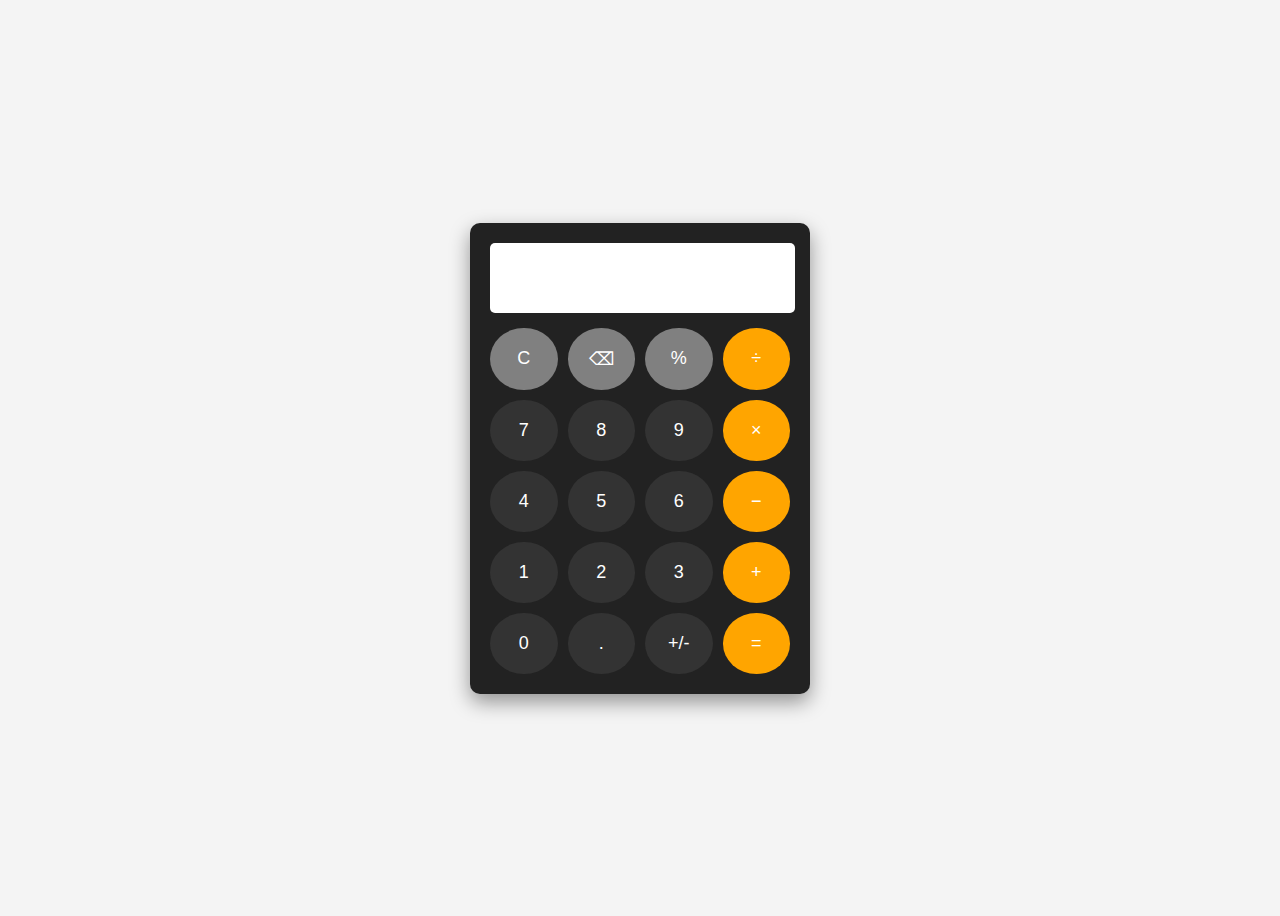
<file: calculator-project/index.html>
<!DOCTYPE html>
<html lang="en">
<head>
  <meta charset="UTF-8" />
  <meta name="viewport" content="width=device-width, initial-scale=1.0"/>
  <title>Simple Calculator</title>
  <link rel="stylesheet" href="style.css" />
</head>
<body>
  <div class="calculator">
    <input type="text" id="display" disabled />
    <div class="buttons">
      <button onclick="clearDisplay()" class="specials">C</button>
      <button onclick="deleteLast()" class="specials">⌫</button>
      <button onclick="appendValue('%')" class="specials">%</button>
      <button onclick="appendValue('/')" class="operation">÷</button>

      <button onclick="appendValue('7')">7</button>
      <button onclick="appendValue('8')">8</button>
      <button onclick="appendValue('9')">9</button>
      <button onclick="appendValue('*')" class="operation">×</button>

      <button onclick="appendValue('4')">4</button>
      <button onclick="appendValue('5')">5</button>
      <button onclick="appendValue('6')">6</button>
      <button onclick="appendValue('-')" class="operation">−</button>

      <button onclick="appendValue('1')">1</button>
      <button onclick="appendValue('2')">2</button>
      <button onclick="appendValue('3')">3</button>
      <button onclick="appendValue('+')" class="operation">+</button>

      <button onclick="appendValue('0')" >0</button>
      <button onclick="appendValue('.')">.</button>
      <button onclick="invertSign()">+/-</button>
      <button onclick="calculate()" class="operation">=</button>
    </div>
  </div>

  <script src="script.js"></script>
</body>
</html>
</file>
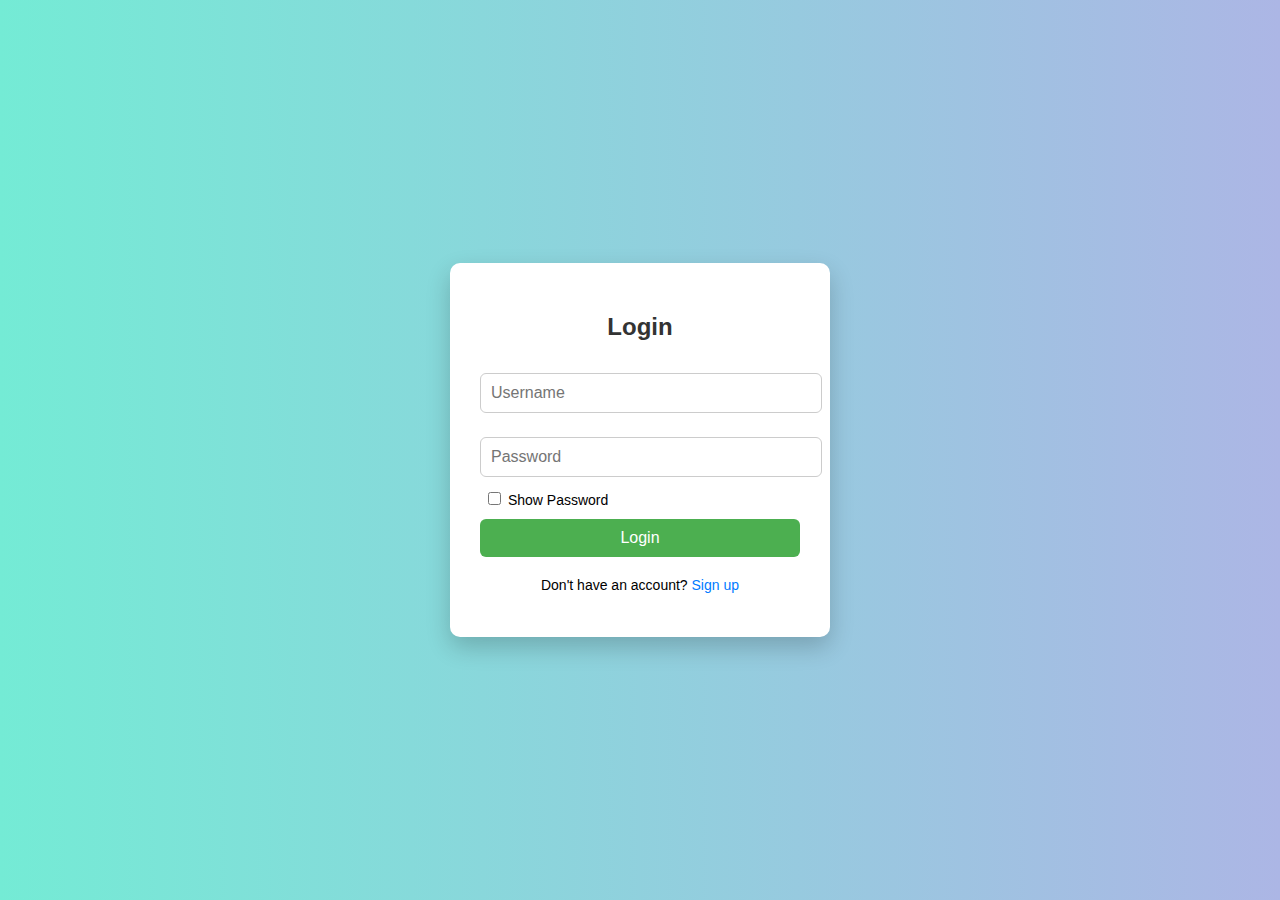
<file: login-project/index.html>
<!DOCTYPE html>
<html lang="en">
<head>
  <meta charset="UTF-8" />
  <meta name="viewport" content="width=device-width, initial-scale=1.0"/>
  <title>Login Page</title>
  <link rel="stylesheet" href="style.css" />
</head>
<body>
  <div class="login-box">
    <h2>Login</h2>
    <form onsubmit="return login(event)">
      <input type="text" id="username" placeholder="Username" required />

      <div class="password-group">
        <input type="password" id="password" placeholder="Password" required />
        <label>
          <input type="checkbox" onclick="togglePassword()" />
          Show Password
        </label>
      </div>

      <button type="submit">Login</button>
      <p id="error-message"></p>
    </form>

    <p class="signup">Don't have an account? <a href="#">Sign up</a></p>
  </div>

  <script src="script.js"></script>
</body>
</html>
</file>
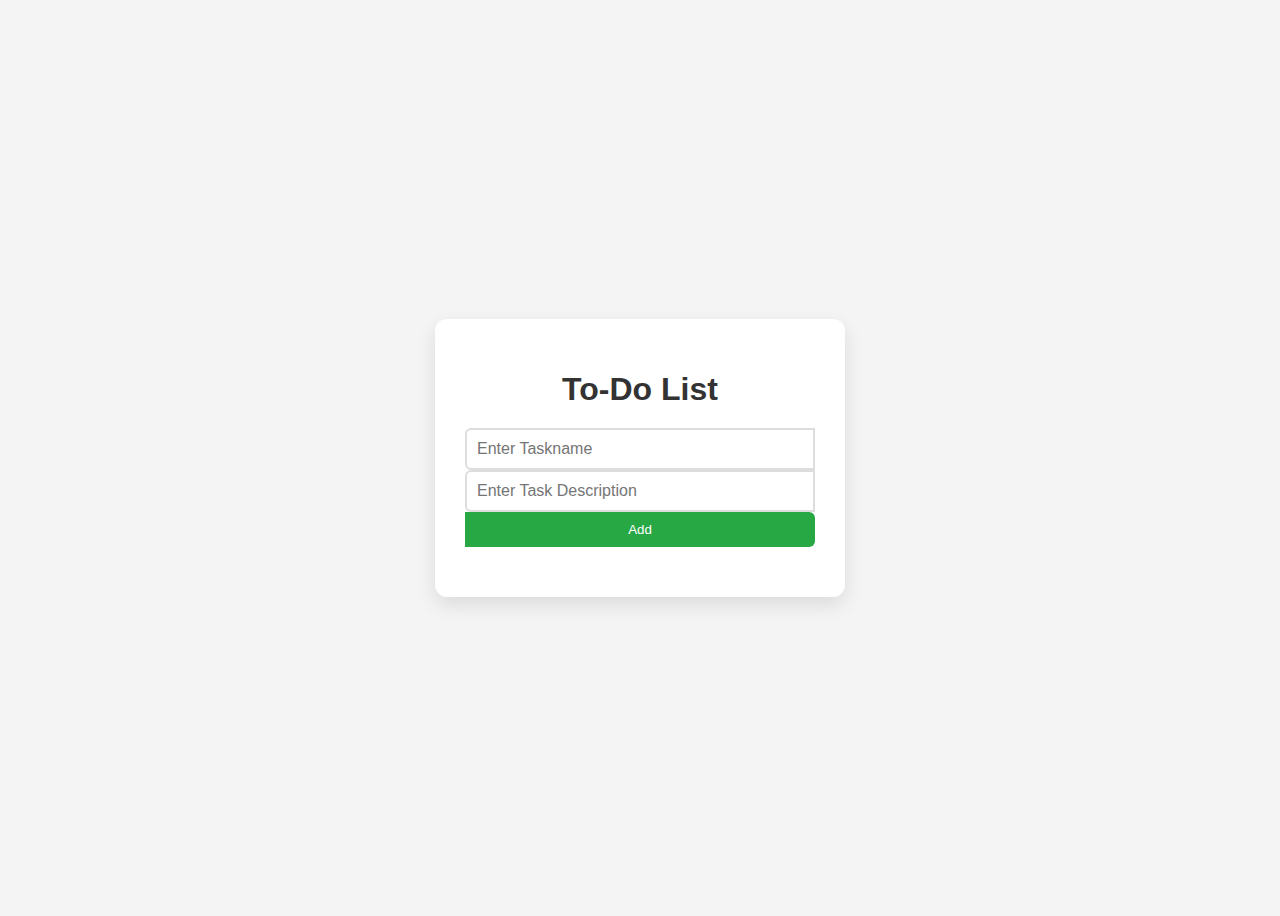
<file: todoList-project/index.html>
<!DOCTYPE html>
<html lang="en">
<head>
  <meta charset="UTF-8" />
  <meta name="viewport" content="width=device-width, initial-scale=1.0"/>
  <title>To-Do List</title>
  <link rel="stylesheet" href="style.css" />
</head>
<body>
  <div class="todo-container">
    <h1>To-Do List</h1>
    <div class="input-group">
        <input type="text" id="task-title" placeholder="Enter Taskname" />
        <input type="text" id="task-desc" placeholder="Enter Task Description" />
      <button onclick="addTask()">Add</button>
    </div>
    <ul id="task-list"></ul>
  </div>

  <script src="script.js"></script>
</body>
</html>
</file>
<file: calculator-project/style.css>
body {
    display: flex;
    justify-content: center;
    align-items: center;
    height: 100vh;
    background: #f4f4f4;
    font-family: Arial, sans-serif;
  }
  
  .calculator {
    background: #222;
    padding: 20px;
    border-radius: 10px;
    box-shadow: 0 8px 20px rgba(0, 0, 0, 0.4);
    width: 300px;
  }
  
  #display {
    width: 95%;
    height: 50px;
    font-size: 24px;
    text-align: right;
    margin-bottom: 15px;
    padding: 10px;
    border: none;
    border-radius: 5px;
    background: #fff;
    gap: 10px;
  }
  
  .buttons {
    display: grid;
    grid-template-columns: repeat(4, 1fr);
    gap: 10px;
  }

  .operation {
  background-color: orange;
  }

  .specials {
    background-color: grey;
    }
  
  button {
    padding: 20px;
    font-size: 18px;
    border: none;
    border-radius: 50%;
    background: #333;
    color: #fff;
    cursor: pointer;
    transition: background 0.3s;
  }
  
  button:hover {
    background: #555;
  }
  
  .zero {
    grid-column: span 2;
  }
</file>
<file: login-project/style.css>
body {
    margin: 0;
    padding: 0;
    font-family: Arial, sans-serif;
    background: linear-gradient(to right, #74ebd5, #acb6e5);
    display: flex;
    justify-content: center;
    align-items: center;
    height: 100vh;
  }
  
  .login-box {
    background: white;
    padding: 30px;
    border-radius: 10px;
    box-shadow: 0 10px 25px rgba(0, 0, 0, 0.2);
    width: 320px;
    text-align: center;
  }
  
  h2 {
    margin-bottom: 20px;
    color: #333;
  }
  
  input[type="text"],
  input[type="password"] {
    width: 100%;
    padding: 10px;
    margin: 12px 0;
    border: 1px solid #ccc;
    border-radius: 6px;
    font-size: 16px;
  }
  
  .password-group {
    text-align: left;
  }
  
  .password-group label {
    font-size: 14px;
    margin-left: 4px;
  }
  
  button {
    width: 100%;
    padding: 10px;
    background: #4CAF50;
    color: white;
    border: none;
    border-radius: 6px;
    font-size: 16px;
    margin-top: 10px;
    cursor: pointer;
  }
  
  button:hover {
    background: #45a049;
  }
  
  #error-message {
    color: red;
    font-size: 14px;
    margin-top: 10px;
  }
  
  .signup {
    margin-top: 20px;
    font-size: 14px;
  }
  
  .signup a {
    color: #007BFF;
    text-decoration: none;
  }
  
  .signup a:hover {
    text-decoration: underline;
  }
</file>
<file: todoList-project/style.css>
body {
    font-family: Arial, sans-serif;
    background-color: #f4f4f4;
    display: flex;
    justify-content: center;
    align-items: center;
    height: 100vh;
  }
  
  .todo-container {
    background: #fff;
    padding: 30px;
    border-radius: 12px;
    box-shadow: 0 8px 20px rgba(0, 0, 0, 0.1);
    width: 350px;
  }
  
  h1 {
    text-align: center;
    margin-bottom: 20px;
    color: #333;
  }
  
  .input-group {
    display: flex;
    flex-direction: column;
    margin-bottom: 20px;
  }

  
  #task-title {
    flex: 1;
    padding: 10px;
    border: 2px solid #ddd;
    border-radius: 6px 0 0 6px;
    font-size: 16px;
  }

  #task-desc {
    flex: 1;
    padding: 10px;
    border: 2px solid #ddd;
    border-radius: 6px 0 0 6px;
    font-size: 16px;
  }
  
  button {
    padding: 10px 20px;
    background-color: #28a745;
    color: white;
    border: none;
    border-radius: 0 6px 6px 0;
    cursor: pointer;
    transition: 0.3s;
  }
  
  button:hover {
    background-color: #218838;
  }
  
  ul {
    list-style: none;
    padding: 0;
  }
  
  li {
    background: #eee;
    padding: 10px;
    margin-bottom: 10px;
    border-radius: 6px;
    display: flex;
    justify-content: space-between;
    align-items: center;
  }
  
  li.completed {
    text-decoration: line-through;
    color: gray;
  }
  
  li button {
    background-color: #dc3545;
    border: none;
    color: white;
    padding: 6px 10px;
    border-radius: 4px;
    cursor: pointer;
    font-size: 14px;
  }
  
  li button:hover {
    background-color: #c82333;
  }
</file>
